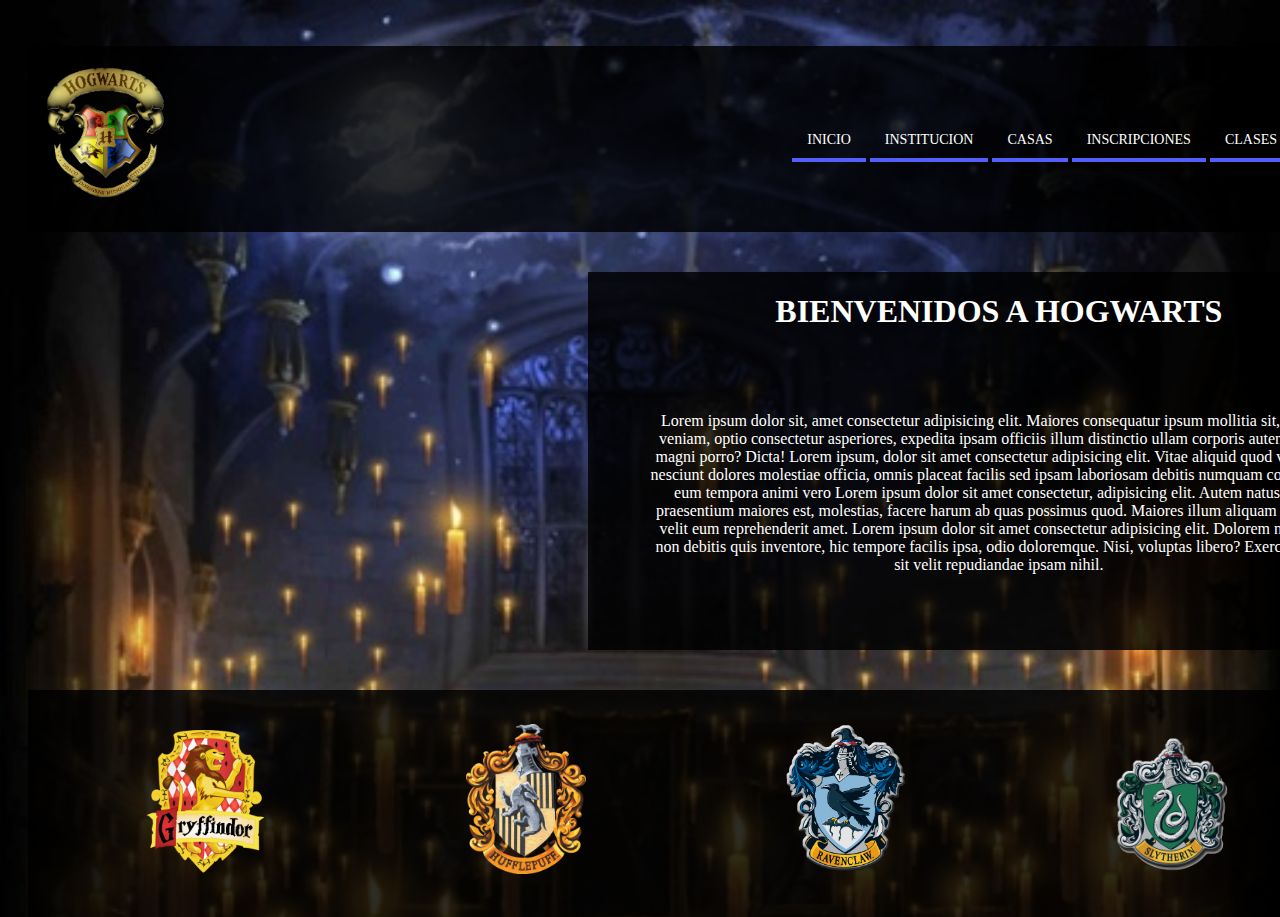
<file: index.html>
s<!DOCTYPE html>
<html lang="en">

<head>
    <meta charset="UTF-8">
    <meta http-equiv="X-UA-Compatible" content="IE=edge">
    <meta name="viewport" content="width=device-width, initial-scale=1.0">
    <link rel="shortcut icon" href="./img/harryfavi.png" type="image/x-icon">
    <link rel="stylesheet" href="./css/estilos.css">
    <title>HOGWARTS</title>
</head>

<body>
    <header>
        <div class="layoutgrid">
            <div class="caja c1">
                <div class="img">
                    <img src="./img/logohog.png" alt="institucion">

                </div>
             
                <div class="menu">
                    <nav>
                        <a href="index.html">INICIO</a>
                        <a href="institucion.html">INSTITUCION</a>
                        <a href="casas.html">CASAS</a>
                        <a href="inscripciones.html">INSCRIPCIONES</a>
                        <a href="clases.html">CLASES</a>
                    </nav>
                </div>

            </div>


        </div>
    </header>
    <main>
        <div class="layoutgrid">
            <div class="caja c2">
                <iframe width="560" height="315" src="https://www.youtube.com/embed/Yu9jHZrwtjI?start=4"
                    title="YouTube video player" frameborder="0"
                    allow="accelerometer; autoplay; clipboard-write; encrypted-media; gyroscope; picture-in-picture"
                    allowfullscreen></iframe>
            </div>
            <div class="caja c3">
                <h1>BIENVENIDOS A HOGWARTS</h1>
                <P>Lorem ipsum dolor sit, amet consectetur adipisicing elit. Maiores consequatur ipsum mollitia sit,
                    tempore veniam, optio consectetur asperiores, expedita ipsam officiis illum distinctio ullam
                    corporis autem quaerat magni porro? Dicta!
                    Lorem ipsum, dolor sit amet consectetur adipisicing elit. Vitae aliquid quod voluptates nesciunt
                    dolores molestiae officia, omnis placeat facilis sed ipsam laboriosam debitis numquam corrupti ipsa
                    eum tempora animi vero Lorem ipsum dolor sit amet consectetur, adipisicing elit. Autem natus nemo,
                    praesentium maiores est, molestias, facere harum ab quas possimus quod. Maiores illum aliquam quia
                    nihil velit eum reprehenderit amet. Lorem ipsum dolor sit amet consectetur adipisicing elit. Dolorem
                    nulla quo, non debitis quis inventore, hic tempore facilis ipsa, odio doloremque. Nisi, voluptas
                    libero? Exercitationem sit velit repudiandae ipsam nihil.
                </P>
            </div>



        </div>

    </main>
    <footer>
        <div class="layoutgrid">
            <div class="caja c4">
                <div class="caja-logo">
                    <a href="./casas.html">
                        <img src="./img/griffindor.png" alt="">
                    </a>

                </div>
                <div class="caja-logo">

                    <a href="./casas.html">
                        <img src="./img/hufflepuff.png" alt="">
                    </a>
                </div>
                <div class="caja-logo">
                    <a href="./casas.html">
                        <img src="./img/revenclaw.png" alt="">
                    </a>
                </div>
                <div class="caja-logo">
                    <a href="./casas.html">
                        <img src="./img/slytherin.png" alt="">
                    </a>
                </div>
            </div>


        </div>

    </footer>

</body>

</html>
</file>
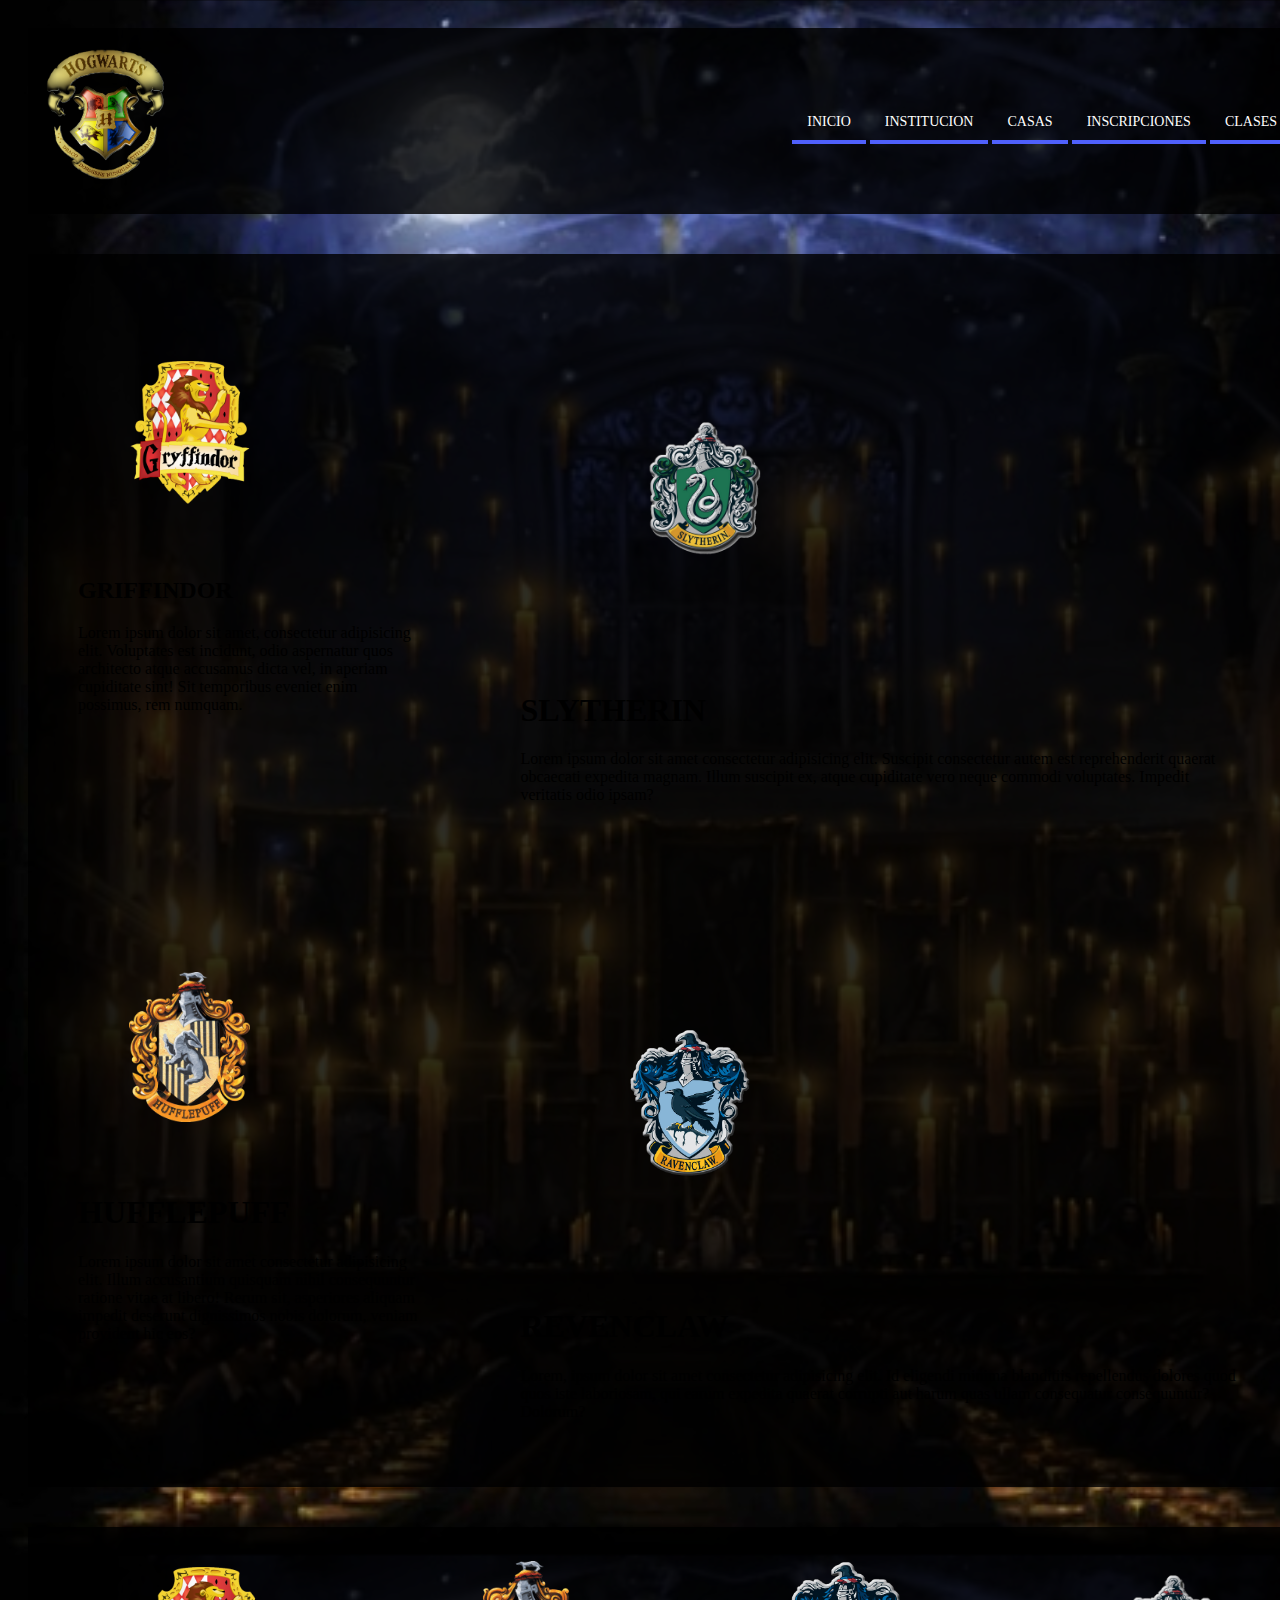
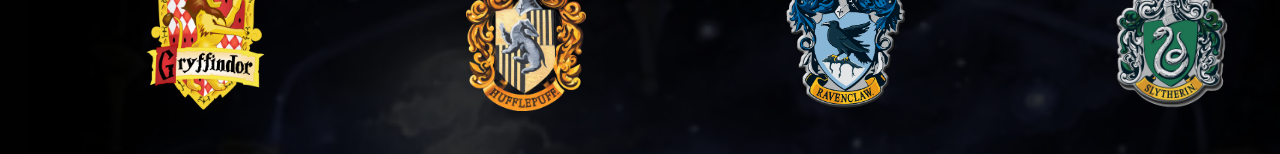
<file: casas.html>
<!DOCTYPE html>
<html lang="en">

<head>
    <meta charset="UTF-8">
    <meta http-equiv="X-UA-Compatible" content="IE=edge">
    <meta name="viewport" content="width=device-width, initial-scale=1.0">
    <link rel="shortcut icon" href="./img/harryfavi.png" type="image/x-icon">
    <link rel="stylesheet" href="./css/estilos.css">
    <title>HOGWARTS</title>
</head>

<body>
    <header>
        <div class="layoutgrid">
            <div class="caja c1">
                <div class="img">
                    <img src="./img/logohog.png" alt="institucion">

                </div>
                <div class="menu">
                    <nav>
                        <a href="index.html">INICIO</a>
                        <a href="institucion.html">INSTITUCION</a>
                        <a href="casas.html">CASAS</a>
                        <a href="inscripciones.html">INSCRIPCIONES</a>
                        <a href="clases.html">CLASES</a>
                    </nav>
                </div>

            </div>


        </div>
    </header>
    <main>
        <div class="layoutgrid">
            <div class="contenedor c5">
                <img src="./img/griffindor.png" alt="">
                <h2>
                    GRIFFINDOR
                </h2>
                <P>Lorem ipsum dolor sit amet, consectetur adipisicing elit. Voluptates est incidunt, odio aspernatur
                    quos architecto atque accusamus dicta vel, in aperiam cupiditate sint! Sit temporibus eveniet enim
                    possimus, rem numquam.</P>

            </div>
            <div class="contenedor c6">
                <img src="./img/slytherin.png" alt="">
                <h1>
                    SLYTHERIN
                </h1>
                <P>Lorem ipsum dolor sit amet consectetur adipisicing elit. Suscipit consectetur autem est reprehenderit
                    quaerat obcaecati expedita magnam. Illum suscipit ex, atque cupiditate vero neque commodi
                    voluptates. Impedit veritatis odio ipsam?</P>

            </div>
            <div class="contenedor c7">
                <img src="./img/hufflepuff.png" alt="">
                <h1>
                    HUFFLEPUFF
                </h1>
                <p>Lorem ipsum dolor sit amet consectetur adipisicing elit. Illum accusantium quisquam nihil
                    consequuntur ratione vitae at libero! Rerum sit, asperiores aliquam impedit deserunt dignissimos
                    nobis dolorum, veniam provident hic eos?</p>

            </div>
            <div class="contenedor c8">
                <img src="./img/revenclaw.png" alt="">
                <h1>
                    REVENCLAW
                </h1>
                <P>Lorem, ipsum dolor sit amet consectetur adipisicing elit. Id eligendi minima blanditiis repellendus
                    dolores quod quos iste laboriosam, qui earum expedita quaerat corrupti aut harum quas ullam
                    consequatur consequuntur? Dolorum?
                </P>

            </div>
        </div>

    </main>
    <footer>
        <div class="layoutgrid">
            <div class="caja c4">
                <div class="caja-logo">
                    <a href="./casas.html">
                        <img src="./img/griffindor.png" alt="">
                    </a>

                </div>
                <div class="caja-logo">
                    <a href="./casas.html">
                        <img src="./img/hufflepuff.png" alt="">
                    </a>
                </div>
                <div class="caja-logo">
                    <a href="./casas.html">
                        <img src="./img/revenclaw.png" alt="">
                    </a>
                </div>
                <div class="caja-logo">
                    <a href="./casas.html">
                        <img src="./img/slytherin.png" alt="">
                    </a>
                </div>
            </div>


        </div>

    </footer>


</body>

</html>
</file>
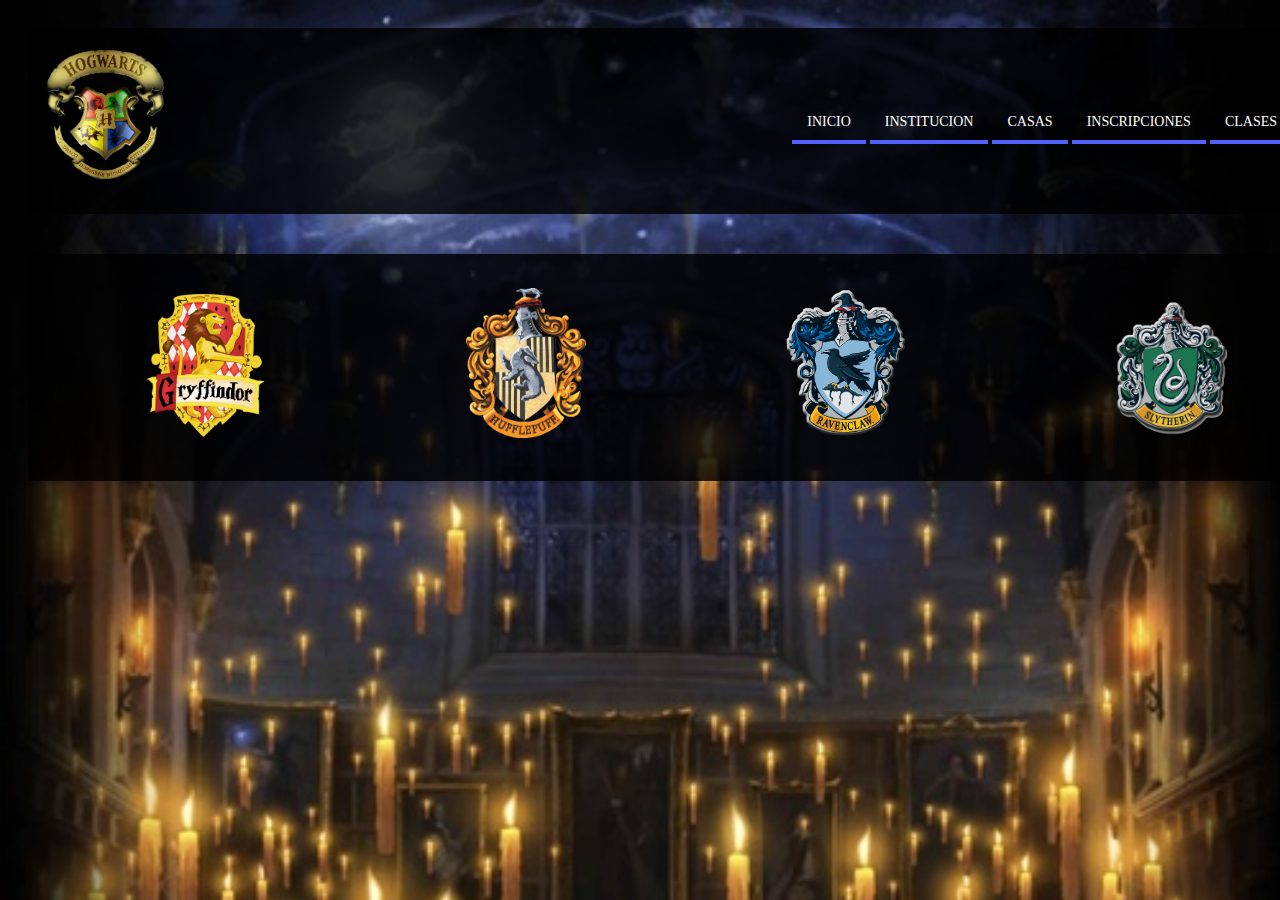
<file: clases.html>
<!DOCTYPE html>
<html lang="en">

<head>
    <meta charset="UTF-8">
    <meta http-equiv="X-UA-Compatible" content="IE=edge">
    <meta name="viewport" content="width=device-width, initial-scale=1.0">
    <link rel="shortcut icon" href="./img/harryfavi.png" type="image/x-icon">
    <link rel="stylesheet" href="./css/estilos.css">
    <title>HOGWARTS</title>
</head>
<body>
    <header>
        <div class="layoutgrid">
            <div class="caja c1">
                <div class="img">
                    <img src="./img/logohog.png" alt="institucion">

                </div>
                <div class="menu">
                    <nav>
                        <a href="index.html">INICIO</a>
                        <a href="institucion.html">INSTITUCION</a>
                        <a href="casas.html">CASAS</a>
                        <a href="inscripciones.html">INSCRIPCIONES</a>
                        <a href="clases.html">CLASES</a>
                    </nav>
                </div>

            </div>


        </div>
    </header>
    <main>
        

    </main>
    <footer>
        <div class="layoutgrid">
            <div class="caja c4">
                <div class="caja-logo">
                    <a href="./casas.html">
                        <img src="./img/griffindor.png" alt="">
                    </a>

                </div>
                <div class="caja-logo">
                    <a href="./casas.html">
                        <img src="./img/hufflepuff.png" alt="">
                    </a>
                </div>
                <div class="caja-logo">
                    <a href="./casas.html">
                        <img src="./img/revenclaw.png" alt="">
                    </a>
                </div>
                <div class="caja-logo">
                    <a href="./casas.html">
                        <img src="./img/slytherin.png" alt="">
                    </a>
                </div>
            </div>


        </div>

    </footer>

</body>
</html>
</file>
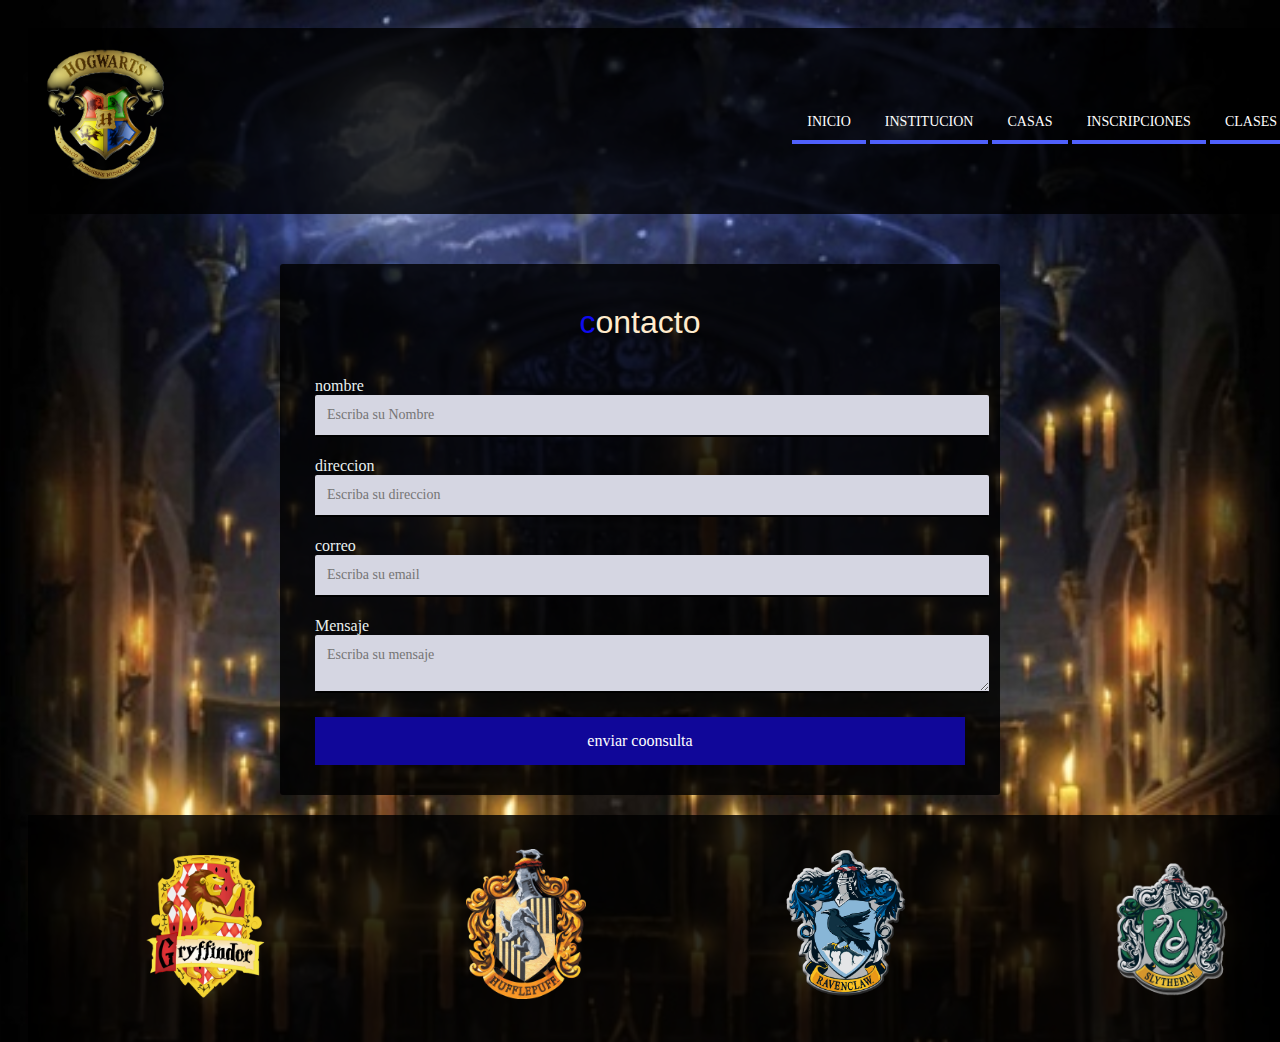
<file: inscripciones.html>
<!DOCTYPE html>
<html lang="en">

<head>
    <meta charset="UTF-8">
    <meta http-equiv="X-UA-Compatible" content="IE=edge">
    <meta name="viewport" content="width=device-width, initial-scale=1.0">
    <link rel="shortcut icon" href="./img/harryfavi.png" type="image/x-icon">
    <link rel="stylesheet" href="./css/estilos.css">
    <title>HOGWARTS</title>
</head>

<body>
    <header>
        <div class="layoutgrid">
            <div class="caja c1">
                <div class="img">
                    <img src="./img/logohog.png" alt="institucion">

                </div>
                <div class="menu">
                    <nav>
                        <a href="index.html">INICIO</a>
                        <a href="institucion.html">INSTITUCION</a>
                        <a href="casas.html">CASAS</a>
                        <a href="inscripciones.html">INSCRIPCIONES</a>
                        <a href="clases.html">CLASES</a>
                    </nav>
                </div>

            </div>


        </div>
    </header>
    <main>
        <div class="contenedor">
            <form action="" class="form1">
                <div class="form2">
                    <h1 class="form-title">c<span>ontacto</span></h1>
                </div>
                <label for="nombre" class="form-label">nombre </label>
                <input type="text" id="nombre" class="form-input" placeholder="Escriba su Nombre">

                <label for="direccion" class="form-label">direccion </label>
                <input type="text" id="nombre" class="form-input" placeholder="Escriba su direccion">

                <label for="correo" class="form-label">correo </label>
                <input type="email" id="nombre" class="form-input" placeholder="Escriba su email">

                <label for="Mensaje" class="form-label">Mensaje </label>
                <textarea type="mensaje" id="nombre" class="form-textarea" placeholder="Escriba su mensaje"></textarea>

                <input type="submit" class="btn-submit" value="enviar coonsulta">

            </form>
        </div>

    </main>
    <footer>
        <div class="layoutgrid">
            <div class="caja c4">
                <div class="caja-logo">
                    <a href="./casas.html">
                        <img src="./img/griffindor.png" alt="">
                    </a>

                </div>
                <div class="caja-logo">
                    <a href="./casas.html">
                        <img src="./img/hufflepuff.png" alt="">
                    </a>
                </div>
                <div class="caja-logo">
                    <a href="./casas.html">
                        <img src="./img/revenclaw.png" alt="">
                    </a>
                </div>
                <div class="caja-logo">
                    <a href="./casas.html">
                        <img src="./img/slytherin.png" alt="">
                    </a>
                </div>
            </div>


        </div>

    </footer>

</body>

</html>
</file>
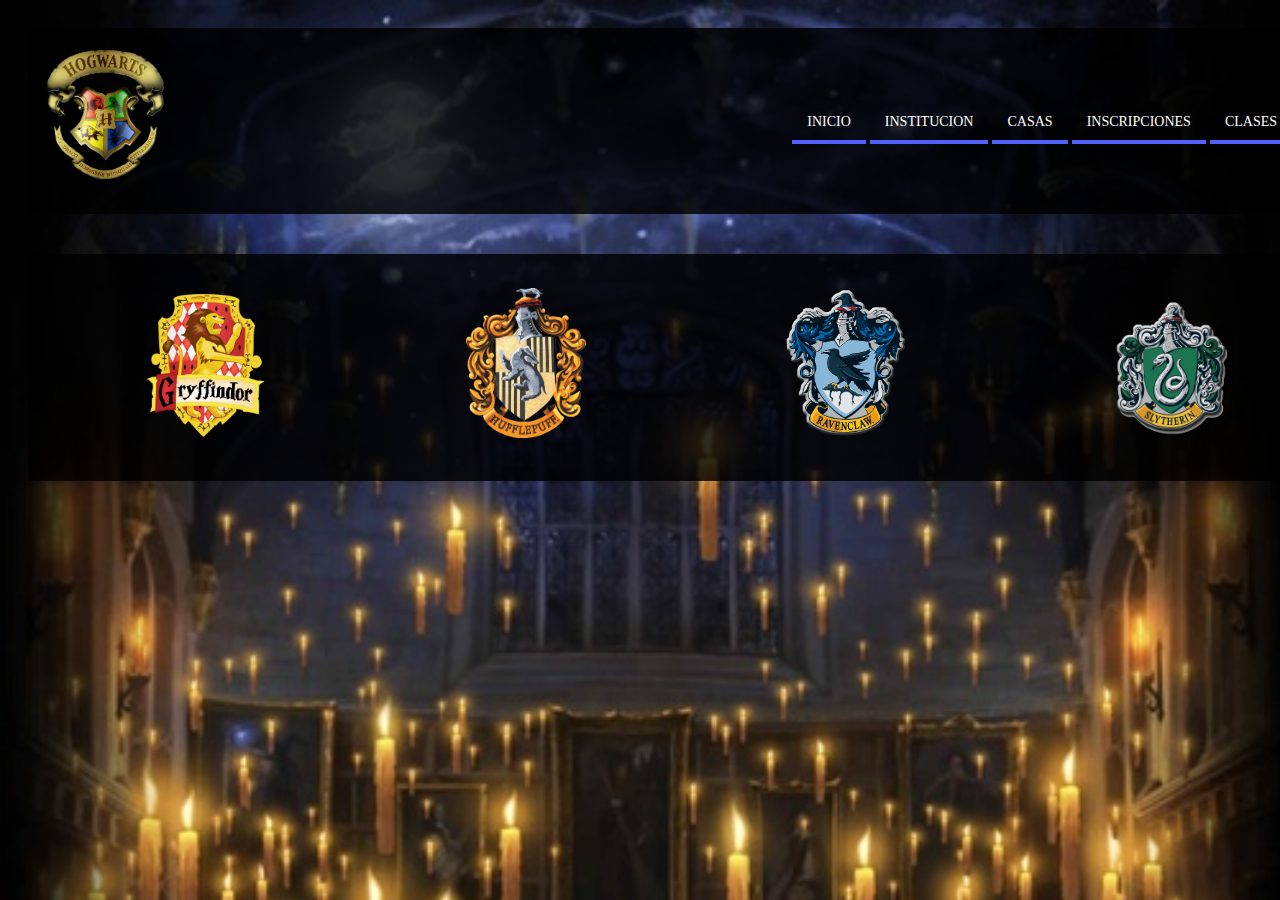
<file: institucion.html>
<!DOCTYPE html>
<html lang="en">

<head>
    <meta charset="UTF-8">
    <meta http-equiv="X-UA-Compatible" content="IE=edge">
    <meta name="viewport" content="width=device-width, initial-scale=1.0">
    <link rel="shortcut icon" href="./img/harryfavi.png" type="image/x-icon">
    <link rel="stylesheet" href="./css/estilos.css">
    <title>HOGWARTS</title>
</head>
<body>
    <header>
        <div class="layoutgrid">
            <div class="caja c1">
                <div class="img">
                    <img src="./img/logohog.png" alt="institucion">

                </div>
                <div class="menu">
                    <nav>
                        <a href="index.html">INICIO</a>
                        <a href="institucion.html">INSTITUCION</a>
                        <a href="casas.html">CASAS</a>
                        <a href="inscripciones.html">INSCRIPCIONES</a>
                        <a href="clases.html">CLASES</a>
                    </nav>
                </div>

            </div>


        </div>
    </header>
    <main>

    </main>
    <footer>
        <div class="layoutgrid">
            <div class="caja c4">
                <div class="caja-logo">
                    <a href="./casas.html">
                        <img src="./img/griffindor.png" alt="">
                    </a>

                </div>
                <div class="caja-logo">
                    <a href="./casas.html">
                        <img src="./img/hufflepuff.png" alt="">
                    </a>
                </div>
                <div class="caja-logo">
                    <a href="./casas.html">
                        <img src="./img/revenclaw.png" alt="">
                    </a>
                </div>
                <div class="caja-logo">
                    <a href="./casas.html">
                        <img src="./img/slytherin.png" alt="">
                    </a>
                </div>
            </div>


        </div>

    </footer>

</body>
</html>
</file>
<file: css/estilos.css>
body {
     background-image: url(../img/velas\ castillo.jpg);
     background-size: cover;
 }






 /* index */

 .caja {
     /*width: 150px;
    height: 150px;
    border: 4px solid black;
    background-color: aqua;
    margin: 15px;
    text-align: center;
    line-height: 150px;     */
 }



 .layoutgrid {
     display: grid;
     grid-template-columns: auto 65%;
     width: 100%;
     margin: 0 auto;
     padding: 10px;
     border: 10px solid rgba(0, 0, 0, 0);
 }


 /* index -- header */
 img {
     padding: 15%;
     display: block;
     height: 150px;

 }



 .menu {
     line-height: 50px;
 }

 .menu a {
     color: white;
     text-decoration: none;
     display: inline-block;
     padding: 10px 15px;
     line-height: normal;
     font-size: 14px;
     transition: all 500ms ease;
     border-bottom: 4px solid rgb(79, 96, 252);
 }

 .menu a:hover {
     color: rgb(79, 96, 252);
 }


 .c1 {
     grid-column: 1/4;
     background-color: rgba(0, 0, 0, 0.822);
     padding: 0%;
     display: flex;
     justify-content: space-between;
     align-items: center;
     height: 100%;
 }





 .c2 {
     color: white;

 }

 .c3 {
     background-color: rgba(0, 0, 0, 0.822);
 }

 .c3 h1 {
     color: white;
     text-align: center;
 }

 .c3 p {
     color: white;
     text-align: center;
     padding: 60px;
 }




 /*footer*/
 .caja-logo {
     display: flex;
     justify-content: center;
     width: 50px;
     ;
 }

 .c4 {
     grid-column: 1/4;
     background-color: rgba(0, 0, 0, 0.822);

     display: flex;
     justify-content: space-around;
     flex-direction: row;
     width: 100%;
     padding: 1em 0;
     position: absolute;
 }


 /*casas*/

 .c5 {
     padding: 50px;
     background-color: rgba(0, 0, 0, 0.822);
 }

 .c6 {
     padding: 50px;
     background-color: rgba(0, 0, 0, 0.822);
 }

 .c7 {
     padding: 50px;
     background-color: rgba(0, 0, 0, 0.822);
 }

 .c8 {
     padding: 50px;
     background-color: rgba(0, 0, 0, 0.822);
 }








 /* inscripciones*/
 .contenedor .form1 .form2 .form-title {
     font-weight: normal;
     font-family: sans-serif;
     color: rgb(15, 11, 240);
     text-align: center;
     padding: 14px 0px;


 }

 .contenedor .form1 .form2 .form-title span {
     color: blanchedalmond;
 }

 .contenedor .form1 {
     background-color: rgba(0, 0, 0, 0.822);
     width: 90%;
     max-width: 650px;
     margin: auto;
     padding: 5px 35px;
     margin-top: 30px;
     padding-bottom: 30px;
     border-radius: 3px;
 }

 .contenedor .form1 .form-label {
     display: flex;
     color: rgb(232, 240, 240);
     font-size: 16px;
     font-family: Roboto;
     position: relative;
 }

 .contenedor .form1 .form-input,
 .form-textarea {
     background: rgb(213, 214, 226);
     border: none;
     outline: none;
     border-bottom: 2px solid black;
     width: 100%;
     padding: 12px;
     margin-bottom: 20px;
     border-radius: 2px;
     font-size: 14px;
     color: rgb(231, 12, 213);
     font-family: roboto;

 }

 .contenedor .form1 .btn-submit {
     width: 100%;
     font-family: roboto;
     outline: none;
     background: #100799;
     font-size: 16px;
     border: none;
     color: #fff;
     padding: 15px 0;
     cursor: pointer;
     transition: all.5s ease;
 }

 .contenedor .form1 .btn-submit:hover {
     background-color: rgb(123, 123, 202);

 }

 /*animaciones*/


 .caja-logo {
     animation-duration: 5s;
     animation-name: escudos;
     animation-iteration-count: infinite;
 }

 @keyframes escudos {
     0% {
         opacity: 0;
     }
     100% {
         opacity: 1;

     }
 }
</file>
